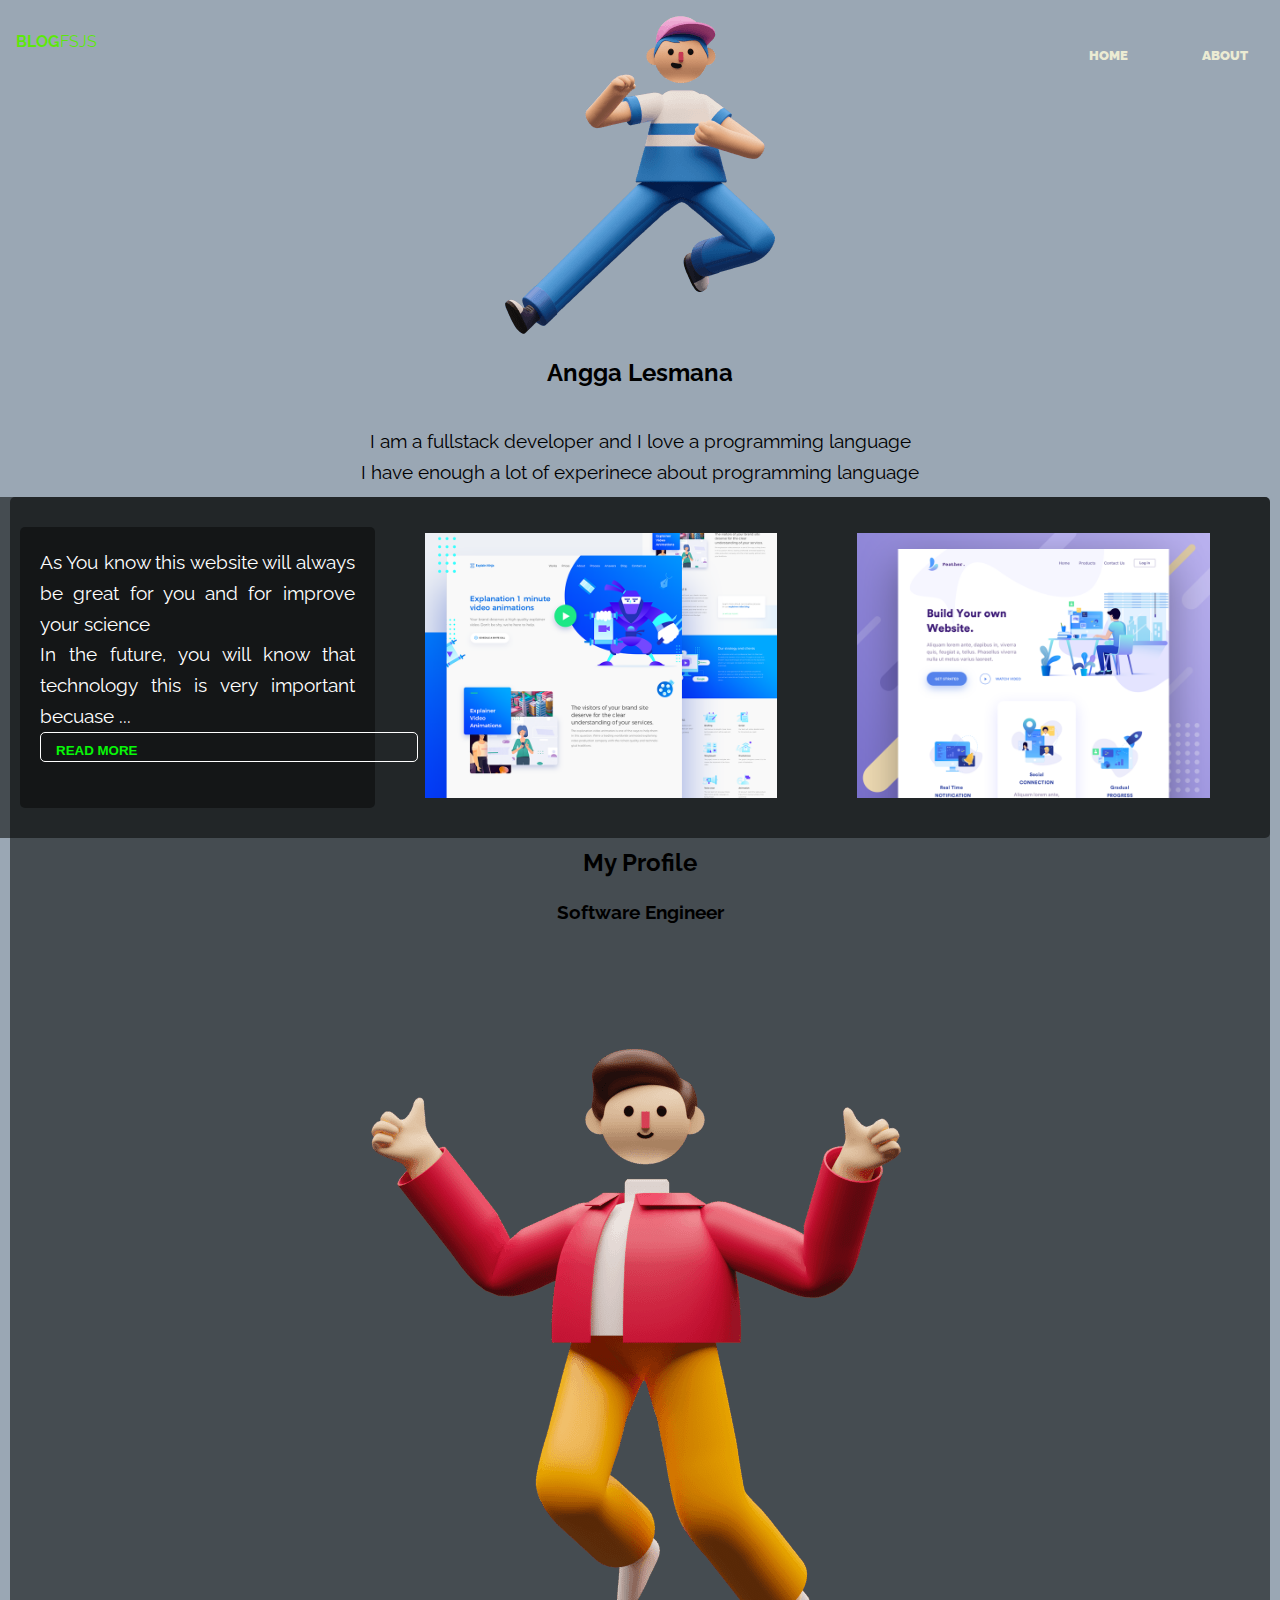
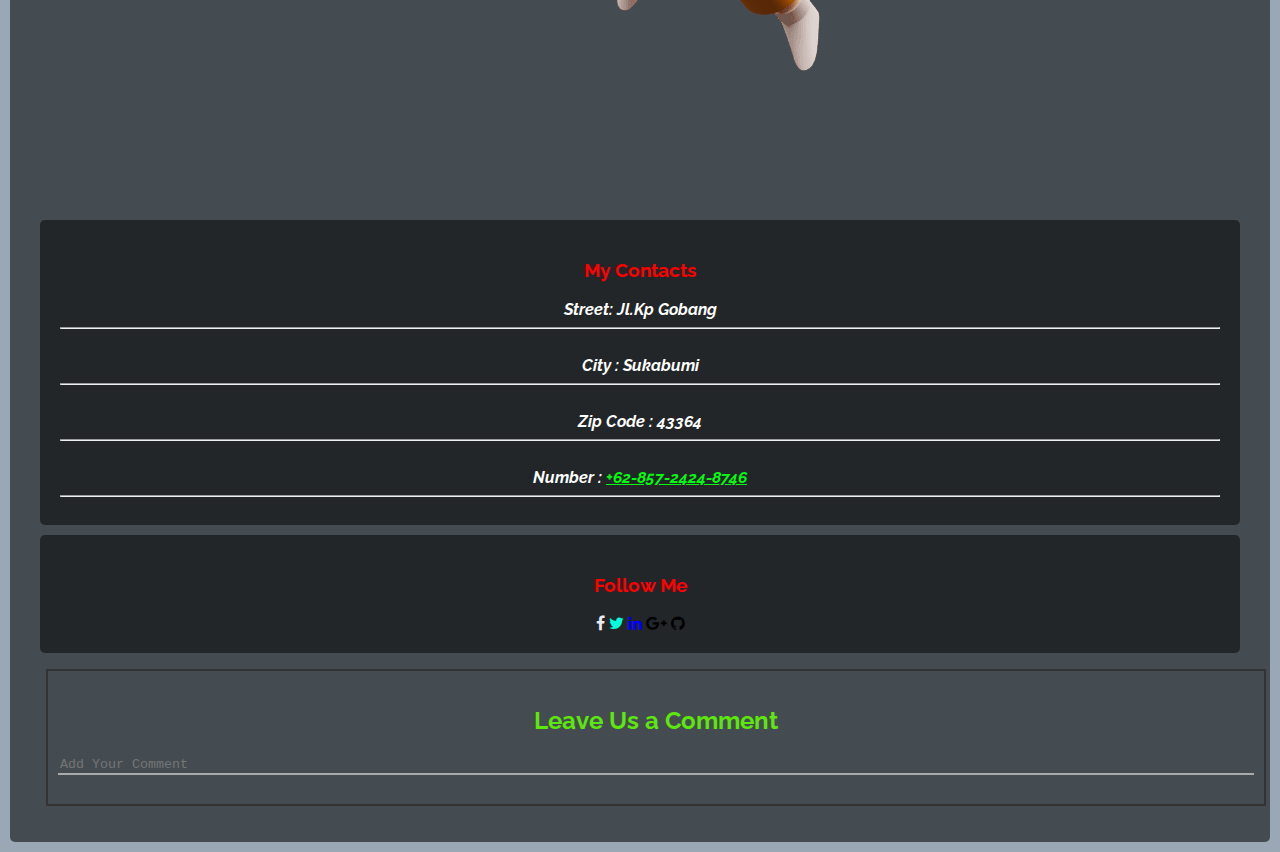
<file: aboutMe.html>
<!DOCTYPE html>
<html lang="en">

<head>
	<meta charset="UTF-8">
	<meta name="viewport" content="width=device-width, initial-scale=1.0">
	<meta name="description" content="About me">
	<title>Document</title>
	<link rel="shortcut icon" href="./css/favicon.ico" type="image/x-icon">
	<link rel="stylesheet" href="./css//font//css/font-awesome.css">
	<link rel="stylesheet" href="./css/styles.css">
</head>

<body class="about-page">
	<header>
		<h1 class="logo">Blog<span>FSJS</span></h1>

		<nav class="site-nav">
			<ul>
				<li><a href="./index.html"><i class="fa fa-home site-nav--icon"></i>Home</a></li>
				<li><a href="./aboutMe.html"><i class="fa fa-info site-nav--icon"></i>About</a></li>
			</ul>
		</nav>

		<div class="menu-toggle">
			<div class="hamburger"></div>
		</div>
	</header>

	<section class="home-hero-about">
		<figure>
			<img class="imageBlueMan" src="./img/who-we-are.jpg" alt="Icon Header">
		</figure>
		<section class="name">
			<h2>Angga Lesmana</h2>
			<i class="fa fa-love-circle"></i>
			<article>
				<p class="about-conten">I am a fullstack developer and I love a programming language <br /> I have
					enough a lot of experinece about programming language </p>
			</article>
		</section>
	</section>

	<aside class="left sidebar">
		<div class="section card card-right">
			<article class="card text-about">
				<p>As You know this website will always be great for you and for improve your science <br />
					In the future, you will know that technology this is very important becuase <span
						id="dots">...</span><span id="more"> <br />
						Ahhhh ! Here we will being your solution for your business in the future
						in the technology lorem  Lorem ipsum dolor sit, amet consectetur adipisicing elit. Fuga in facere sint quidem maxime debitis ipsum quaerat assumenda? Modi iusto vitae animi mollitia unde quis temporibus id exercitationem aliquam quibusdam?</span>
				</p>
				<button id="btnReadMore" onclick="myReadMore();" type="submit">Read More</button>
			</article>

			<figure>
				<img src="./img/webDesign6.png" alt="test">
			</figure>
			<figure>
				<img src="./img/webDesign5.jpg" alt="test">
			</figure>
		</div>
	</aside>

	<aside class="right-column">
		<div class="card">
			<h2>My Profile</h2>

			<p><strong> Software Engineer </strong>
			<figure class="img-icon">
				<img src="./img/icon/person.png" alt="I am" />
			</figure>

			<div class="card">
				<h3>My Contacts</h3>
				<address class="address">
					<strong>Street: Jl.Kp Gobang
						<hr><br />
						City : Sukabumi
						<hr> <br />
						Zip Code : 43364
						<hr> <br />
						Number : <a href="" class="number">+62-857-2424-8746</a>
						<hr>
					</strong>
				</address>

				</span>
				</h3>

			</div>

			<div class="card">
				<h3>Follow Me</h3>
				<i class="fa fa-facebook"></i>
				<i class="fa fa-twitter"></i>
				<i class="fa fa-linkedin"></i>
				<i class="fa fa-google-plus"></i>
				<i class="fa fa-github"></i>
			</div>
			<header class="containerComment">
                <h2>Leave Us a Comment</h2>
                <form id="form-comment">
                    <textarea placeholder='Add Your Comment' id="need"></textarea>
                    <section class="btn">
                        <input type="submit" value='Comment'>
                        <button id='clear'>Cancel</button>
                    </section>
                </form>
            </header>
		</div>
		
	</aside>




	<script src="https://code.jquery.com/jquery-2.2.4.min.js"
		integrity="sha256-BbhdlvQf/xTY9gja0Dq3HiwQF8LaCRTXxZKRutelT44=" crossorigin="anonymous"></script>
	<script src="js/script.js"></script>
</body>

</html>
</file>
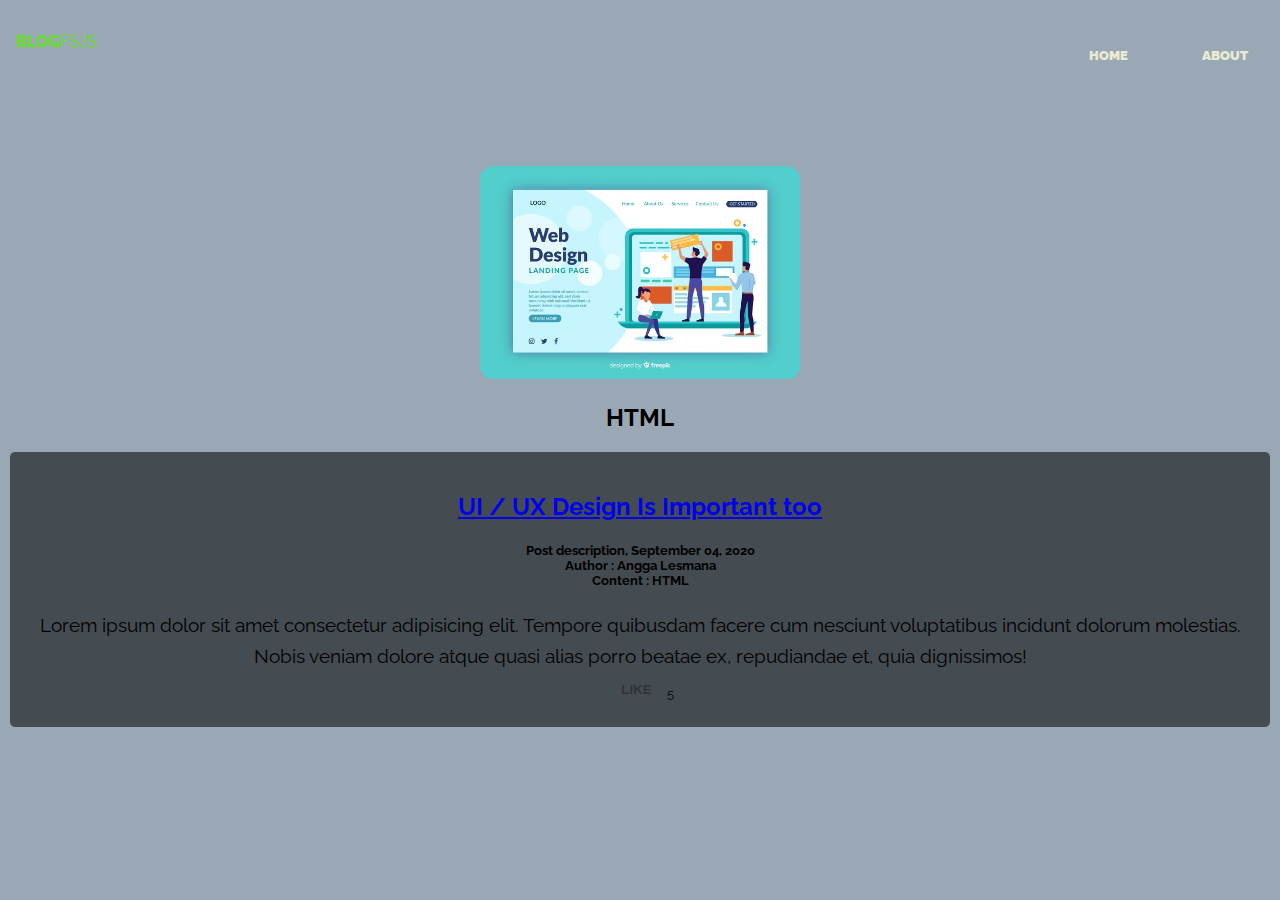
<file: postPage.html>
<!DOCTYPE html>
<html lang="en">

<head>
    <meta charset="UTF-8">
    <meta name="viewport" content="width=device-width, initial-scale=1.0">
    <meta name="description" content="About me">
    <title>Document</title>
    <link rel="shortcut icon" href="./css/favicon.ico" type="image/x-icon">
    <link rel="stylesheet" href="./css/styles.css">
</head>

<body class="about-page">
    <header>
        <h1 class="logo" id="headerText">Blog<span>FSJS</span></h1>

        <nav class="site-nav">
            <ul>
                <li><a href="./index.html"><i class="fa fa-home site-nav--icon"></i>Home</a></li>
                <li><a href="./aboutMe.html"><i class="fa fa-info site-nav--icon"></i>About</a></li>
            </ul>
        </nav>

        <div class="menu-toggle">
            <div class="hamburger"></div>
        </div>
    </header>

    <main class="home-hero-about">
        <figure class="image-profile">
            <img src="./img/html.png" alt="who am I" />
        </figure>
    </main>


    <!-- Sidebar -->
    <aside class="sidebar-postpage">
        <article class="name">
            <h2>HTML</h2>
            <section class="card">
                <h2><a href="#">UI / UX Design Is Important too</a></h2>
                <h5>Post description, September 04, 2020 <br />Author : Angga Lesmana <br />Content : HTML
                </h5>
                
                <main">
                    <p>Lorem ipsum dolor sit amet consectetur adipisicing elit. Tempore quibusdam facere cum nesciunt
                        voluptatibus incidunt dolorum molestias. Nobis veniam dolore atque quasi alias porro beatae ex,
                        repudiandae et, quia dignissimos!</p>
                    <button onclick="addLike();">Like</button><sub id="like">5</sub>
                    </main>
            </section>
          
    </aside>
    <!-- Main -->
    </div>



    <script src="https://code.jquery.com/jquery-2.2.4.min.js"
        integrity="sha256-BbhdlvQf/xTY9gja0Dq3HiwQF8LaCRTXxZKRutelT44=" crossorigin="anonymous"></script>
    <script src="js/script.js"></script>
</body>

</html>
</file>
<file: css/styles.css>
/* GOOGLE FONTS */
@import url('https://fonts.googleapis.com/css?family=Raleway:300,400,700,900');

/* SELEactionLL */
* {
	box-sizing: border-box;
	transition: all ease-in-out 250ms;
}

body {
	margin: 0;
	font-family: 'Raleway', sans-serif;
	text-align: center;
	background-color: #eeeeee;

}

/* aside page */
/* Aside Column */



.card {
	background-color: white;
	border-radius: 5px;
}

img {
	max-width: 100%;
	height: auto;
}

.imageHeader img {
	position: absolute;
}

/* accordin */

/* footer */

.social-section i {
	font-size: 25px;
	margin: 10px;
}

button {
	background: transparent;
	border: none;
}

.clearfix::after,
section::after,
footer::after {
	content: '';
	display: block;
	clear: both;
}

.text {
	color: #222222;
	background-color: #f3f3f3;
	border-radius: 4px;
	margin-bottom: 3rem;
}

.text-box {
	width: calc(100% - 100px);
}

/* about page sidebar*/
.card-right {
	width:30%;
	float: right;
	display:flex;
	flex-direction: row;
}


/* readmore */
.card {
	padding: 20px;
	background-color: #0a0c0c96;
	margin-top: 20px;
	margin: 10px;
}

#btnReadMore {
	width: 120%;
	height: 30px;
	border: 1px solid white;
	color: rgb(8, 247, 8);
	font-weight: bold;
	border-radius: 5px;
	cursor: pointer;
	text-align: left;
}

#btnReadMore:hover {
	background-color: rgba(255, 255, 255, 0.616);
	box-shadow: 5px 10px 20px rgb(235, 226, 226);
}

#more {
	display: none;
}


/* Column system
=================== */

[class^=col-] {
	width: 100%;
	margin-top: 1em;
}

[class^=col-]:first-child {
	margin-top: 0;
}


/* NavBar */

.container {
	width: 100%;
	max-width: 1000px;
	margin: 0 auto;
}

header {
	background: transparent;
	color: #5de70c;
}
.logo img{
	width: 120px;
}

header::after {
	content: '';
	clear: both;
	display: block;
	background-color: blue;
}

.logo {
	float: left;
	font-size: 1rem;
	margin: 0;
	text-transform: uppercase;
	font-weight: 700;
}

.logo span {
	font-weight: 400;
}

.site-nav {
	position: absolute;
	top: 100%;
	right: 0%;
	background: #2d312c;
	clip-path: circle(0px at top right);
	transition: clip-path ease-in-out 700ms;
	/*   display: none; */
}

/* notification */
.choose {
	margin-top: 0;
}

.message-angga {
	background-color: rgb(253, 236, 0);
	color: black;
	font-weight: bold;
	cursor: pointer;
	display: flex;
	flex-direction: column;
	margin-top: 10px;
	width: 90%;
	height: 45px;
	border-radius: 5px;
	border: none;

}

.message-badru {
	background-color: rgb(253, 236, 0);
	color: black;
	font-weight: bold;
	cursor: pointer;
	display: flex;
	flex-direction: column;
	margin-top: 20px;
	width: 90%;
	height: 45px;
	border-radius: 5px;
	border: none;
}

.message-irfan {
	background-color: rgb(253, 236, 0);
	color: black;
	font-weight: bold;
	cursor: pointer;
	display: flex;
	flex-direction: column;
	margin-top: 30px;
	height: 45px;
	border-radius: 5px;
	border: none;
	width: 90%;
}

button .close {
	color: black;
	font-weight: bold;
	font-size: 20px;
	margin-top: -30px;
	margin-left: 310px;
}



/* Navbar */


.site-nav--open {
	clip-path: circle(250% at top right);
	margin: 0;
	/*   display: block; */
}

.site-nav ul {
	margin: 0;
	padding: 0;
	list-style: none;
}

.site-nav li {
	border-bottom: 1px solid #575766;
}

.site-nav li:last-child {
	border-bottom: none;
}

.site-nav a {
	color: #EBEBD3;
	display: block;
	padding: 2em 4em 2em 1.5em;
	text-transform: uppercase;
	text-decoration: none;
}

.site-nav a:hover,
.site-nav a:focus {
	background: #E4B363;
	color: #c4fb6d;
}

.site-nav--icon {
	display: inline-block;
	font-size: 1.5em;
	margin-right: 1em;
	width: 1.1em;
	text-align: right;
	color: rgba(12, 133, 123, 0.4);
}

.menu-toggle {
	padding: 1em;
	position: absolute;
	top: .5em;
	right: .5em;
	cursor: pointer;
}

.hamburger,
.hamburger::before,
.hamburger::after {
	content: '';
	display: block;
	background: #EBEBD3;
	height: 3px;
	width: 1.75em;
	border-radius: 3px;
	transition: all ease-in-out 500ms;
}

.hamburger::before {
	transform: translateY(-6px);
}

.hamburger::after {
	transform: translateY(3px);
}

.open .hamburger {
	transform: rotate(45deg);
}

.open .hamburger::before {
	opacity: 0;
}

.open .hamburger::after {
	transform: translateY(-3px) rotate(-90deg);
}

@media (min-width: 700px) {

	.accordion {
		display: none;
	}

	.active,
	.accordion:hover {
		background-color: #ccc;
	}

	.panel {

		display: none;
		background-color: white;
		overflow: hidden;
	}

	.menu-toggle {
		display: none;
	}

	.imageHeader img {
		display: none;

	}

	.imageBlueMan img {
		position: relative;
		display: none;
	}

	.close {
		margin-left: 220px;
	}

	.left-column,
	.right-column {
		width: 100%;
		padding: 0px;
	}

	/* comment yang ada di javascript */
	.isi-comment {
		border: solid 1px rgb(234, 0, 255);
		width: 140px;
		height: 125px;
		color: white;
	}

	.isi-comment a {
		color: white;
	}

	/* comment AboutPage */
	.containerComment {
		width: 100%;
		border: 2px solid #333;
		padding: 15px 10px;
		position: relative;
	}

	.container h2 {
		text-align: center;
		margin-bottom: 15px
	}

	textarea {
		height: 20px;
		width: 100%;
		border: none;
		border-bottom: 2px solid #aaa;
		background-color: transparent;
		margin-bottom: 10px;
		resize: none;
		outline: none;
		transition: .5s
	}

	input[type="submit"],
	button {
		padding: 10px 15px;
		border: none;
		outline: none;
		border-radius: 5px;
		text-transform: uppercase;
		font-weight: bold;
		cursor: pointer;
	}

	input[type="submit"] {
		color: #fff;
		background-color: #273c75
	}

	button {
		color: #333;
		background-color: transparent
	}

	.btn {
		display: none
	}


	.fa-twitter {
		color: rgb(0, 255, 221);
	}

	.fa-facebook {
		color: rgb(234, 234, 245);
	}

	.fa-linkedin {
		color: blue;
	}

	.fa-google {
		color: red;
	}

	/* According ViewUs */
	.accordion {
		background-color: rgba(3, 7, 2, 0.562);
		color: rgb(221, 17, 228);
		cursor: pointer;
		padding: 18px;
		width: 100%;
		border: none;
		text-align: center;
		outline: none;
		font-size: 15px;
		transition: 0.4s;
		margin: 10px;
	}

	.active,
	.accordion:hover {
		background-color: #ccc;
	}

	.panel {
		padding: 0 18px;
		display: none;
		background-color: white;
		overflow: hidden;
	}

	.panel p {
		color: rgb(49, 248, 9);
	}

	/* aside / sidebar */


	/*navbar*/
	.site-nav {
		height: auto;
		position: relative;
		background: transparent;
		float: right;
		clip-path: initial;
	}

	.site-nav li {
		display: inline-block;
		border: none;
	}

	.site-nav a {
		padding: 0;
		margin-left: 3em;
	}

	.site-nav a:hover,
	.site-nav a:focus {
		background: transparent;
	}

	.site-nav--icon {
		display: none;
	}

}


@media (min-width: 40rem) {

	.accordion {
		background-color: rgba(3, 7, 2, 0.562);
		color: rgb(221, 17, 228);
		cursor: pointer;
		padding: 18px;
		width: 100%;
		border: none;
		text-align: center;
		outline: none;
		font-size: 15px;
		transition: 0.4s;
		margin: 10px;
	}

	.active,
	.accordion:hover {
		background-color: #ccc;
	}

	.panel {
		padding: 0 18px;
		display: none;
		background-color: white;
		overflow: hidden;
	}

	.imageHeader img {
		position: absolute;
		margin: 0 auto;

	}

	[class^=col-] {
		float: left;
		padding: 0 .5em;
		margin-top: 0;
	}

	[class^=col-]:first-child {
		padding-left: 0;
	}

	[class^=col-]:last-child {
		padding-right: 0;
	}

	.close {
		margin-left: 120px;
	}

	.col-3 {
		width: 50%;
	}

}

/* AboutPage */
.contenAbout {
	background-color: rgb(191, 191, 207);
	width: 60%;
	height: 450px;
	margin: 0 auto;
}

.text-about {
	color: white;
	text-align: justify;
}

.address {
	color: white;
}

.number {
	color: rgb(3, 250, 16);
}

.card-right {
	width: 100%;
	float: right;
}

.card h3 {
	color: red;
}

.headerAboutMe {
	position: relative;
	width: 90%;
	background-color: rgba(0, 0, 0, 0.521);
	margin: 0 auto;
}


input[type=text],
select {
	width: 30%;
	padding: 12px 20px;
	margin: 8px 0;
	display: inline-block;
	border: 1px solid #ccc;
	border-radius: 4px;
	box-sizing: border-box;
}


/* typography */

h1 {
	font-weight: 300;
	font-size: 1.7rem;
	margin-top: 0;
}

p {
	margin-top: 0;
	line-height: 1.5;
}

p:last-of-type {
	margin-bottom: 0;
}

.title {
	font-size: 2.5rem;
	margin-bottom: 1.5em;
	font-weight: 900;
	margin-top: 1em;
}

.title span {
	font-weight: 300;
	display: block;
	font-size: .9em;
}

.title-action {
	margin: 0 0 .5em;
}


@media (min-width:60rem) {

	.accordion {
		background-color: rgba(3, 7, 2, 0.562);
		color: rgb(221, 17, 228);
		cursor: pointer;
		padding: 18px;
		width: 100%;
		border: none;
		text-align: center;
		outline: none;
		font-size: 15px;
		transition: 0.4s;
		margin: 10px;
	}

	.active,
	.accordion:hover {
		background-color: #ccc;
	}

	.panel {
		padding: 0 18px;
		display: none;
		background-color: white;
		overflow: hidden;
	}

	p {
		font-size: 1.2rem;
		line-height: 1.6;
	}

	.imageHeader img {
		display: none;

	}

	.title {
		font-size: 3.7rem;
	}
}

/* buttons */

.button {
	display: inline-block;
	font-size: 1.15rem;
	text-decoration: none;
	text-transform: uppercase;
	border-width: 2px;
	border-style: solid;
	padding: 0.5em 1.75em;
}

@media (min-width: 60rem) {

	.accordion {
		background-color: rgba(3, 7, 2, 0.562);
		color: rgb(221, 17, 228);
		cursor: pointer;
		padding: 18px;
		width: 100%;
		border: none;
		text-align: center;
		outline: none;
		font-size: 15px;
		transition: 0.4s;
		margin: 10px;
	}

	.active,
	.accordion:hover {
		background-color: #ccc;
	}

	.panel {
		padding: 0 18px;
		display: none;
		background-color: white;
		overflow: hidden;
	}

	.button {
		font-size: 1.5rem;
	}

	.imageHeader img {
		display: none;


	}
}

.button-small {
	font-size: .7rem;
	font-weight: 700;
}

.button-accent {
	color: #c4fb6d;
	border-color: #c4fb6d;
}

.button-accent:hover,
.button-accent:focus {
	background: #c4fb6d;
	box-shadow: 10px 10px 20px rgb(82, 250, 82);
	color: #232323;
}

.button-dark {
	color: #232323;
	border-color: #232323;
}

.button-dark:hover,
.button-dark:focus {
	background: #232323;
	color: #c4fb6d;
}


/* header
=================== */

header {
	position: absolute;
	left: 0;
	right: 0;
	margin: 1em;
}

nav ul {
	margin: 0;
	padding: 0;
	list-style: none;
}

nav li {
	display: inline-block;
	margin: 1em;
	color: black;
}

nav a {
	font-weight: 900;
	text-decoration: none;
	padding: .5em;
	text-transform: uppercase;
	font-size: .8rem;
}

nav a:hover,
nav a:focus {
	color: rgb(51, 245, 12);
}

/* toDoList */


@media (min-width:60rem) {
	.logo {
		float: left;
	}

	.accordion {
		background-color: rgba(3, 7, 2, 0.562);
		color: rgb(221, 17, 228);
		cursor: pointer;
		padding: 18px;
		width: 100%;
		border: none;
		text-align: center;
		outline: none;
		font-size: 15px;
		transition: 0.4s;
		margin: 10px;
	}

	.active,
	.accordion:hover {
		background-color: #ccc;
	}

	.panel {
		padding: 0 18px;
		display: none;
		background-color: white;
		overflow: hidden;
	}

	.imageHeader img {
		display: none;


	}

	nav {
		float: right;
	}
}


/* hero-home
=================== */

.home-hero {
	background-image: url('/img/minion.png');
	background-size: 350px;
	background-position-x: 10vw;
	background-position: center;
	padding: 10em 0;
	color: #c4fb6d;
}

.home-hero .name {
	background: #0bf0cd2f;
	background-size: cover;
	background-position: center;
	padding: 10em 0;
	color: #c4fb6d;
	font-size: 35px;
}

.image-profile img {
	border-radius: 13px;
	width: 320px;
	margin-top: 150px;
}

.about-page {
	background-color: #9aa7b4;
	margin: 0;

}



@media (min-width: 60rem) {
	.accordion {
		background-color: rgba(3, 7, 2, 0.562);
		color: rgb(221, 17, 228);
		cursor: pointer;
		padding: 18px;
		width: 100%;
		border: none;
		text-align: center;
		outline: none;
		font-size: 15px;
		transition: 0.4s;
		margin: 10px;
	}

	.active,
	.accordion:hover {
		background-color: #ccc;
	}

	.panel {
		padding: 0 18px;
		display: none;
		background-color: white;
		overflow: hidden;
	}

	.home-hero {
		height: 100vh;
		padding-top: 35vh;
	}

	.imageHeader img {
		display: none;


	}
}


/* hero-home
=================== */

.home-about-textbox {
	background-color: #232323d7;
	padding: 4em;
	width: 100vw;
	margin-left: -2.5%;
	outline: 2px solid #c4fb6d;
	outline-offset: -2.5em;
	color: #FFF;
	position: relative;
}

.home-about-textbox h1 {
	color: #c4fb6d;
	position: absolute;
	left: 50%;
	transform: translateX(-50%);
	top: .75em;
	background: #232323;
	padding: 0 .145em;
}

@media (min-width: 25rem) {
	h1 {
		font-size: 2rem;
	}

	.accordion {
		background-color: rgba(3, 7, 2, 0.562);
		color: rgb(221, 17, 228);
		cursor: pointer;
		padding: 18px;
		width: 100%;
		border: none;
		text-align: center;
		outline: none;
		font-size: 15px;
		transition: 0.4s;
		margin: 10px;
	}

	.active,
	.accordion:hover {
		background-color: #ccc;
	}

	.panel {
		padding: 0 18px;
		display: none;
		background-color: white;
		overflow: hidden;
	}

	.imageHeader img {
		display: none;


	}

	.home-about-textbox {
		padding: 5.5em;
	}

	.home-about-textbox h1 {
		top: .6em;
		padding: 0 .325em;
	}
}

@media (min-width: 60rem) {
	h1 {
		font-size: 2.5rem;
	}

	.imageHeader img {
		position: absolute;
		margin: 0 auto;

	}

	.home-about {
		background-image: url(../img/who-we-are.jpg);
		background-repeat: no-repeat;
		padding-bottom: 10em;
	}

	.home-about-textbox {
		width: 50%;
		padding: 7em;
		outline-offset: -3.75em;
		margin-left: -2.5%;
		top: -5em;
		text-align: left;
		box-shadow: 0 0 4em 0 rgba(0, 0, 0, .3);
	}

	.home-about-textbox h1 {
		top: .75em;
		left: 6rem;
		transform: translateX(0);
	}


}



/* portfolio
=================== */

.portfolio {
	margin: 3em 0 0;
}

.port-item {
	margin: 0;
	position: relative;
}

.port-item img {
	display: block;
}

.port-desc {
	position: absolute;
	z-index: 100;
	bottom: 0em;
	left: 0em;
	right: 0em;
	color: white;
	background: rgba(0, 0, 0, .6);
	padding-bottom: 2em;
}

.port-desc p {
	margin: 1em;
}

@media (min-width: 37rem) {

	.accordion {
		background-color: rgba(3, 7, 2, 0.562);
		color: rgb(221, 17, 228);
		cursor: pointer;
		padding: 18px;
		width: 100%;
		border: none;
		text-align: center;
		outline: none;
		font-size: 15px;
		transition: 0.4s;
		margin: 10px;
	}

	.active,
	.accordion:hover {
		background-color: #ccc;
	}

	.panel {
		padding: 0 18px;
		display: none;
		background-color: white;
		overflow: hidden;
	}

	.port-item {
		width: 50%;
		float: left;
	}

	.imageHeader img {
		position: absolute;
		margin: 0 auto;

	}
}

@media (min-width: 60rem) {

	.accordion {
		background-color: rgba(3, 7, 2, 0.562);
		color: rgb(221, 17, 228);
		cursor: pointer;
		padding: 18px;
		width: 100%;
		border: none;
		text-align: center;
		outline: none;
		font-size: 15px;
		transition: 0.4s;
		margin: 10px;
	}

	.active,
	.accordion:hover {
		background-color: #ccc;
	}

	.panel {
		padding: 0 18px;
		display: none;
		background-color: white;
		overflow: hidden;
	}

	.port-item {
		width: 33.3333334%;
		overflow: hidden;
	}

	.imageHeader img {
		position: absolute;
		margin: 0 auto;

	}

	.port-desc {
		transform: translateY(150%);
	}

	.port-item:hover .port-desc {
		transform: translateY(0%);
	}
}

/* action
=================== */

.action {
	background-color: #eeeeee;
	padding: 5em 0;
}

/* Footer
=================== */

footer {
	background: #393e46;
	color: #fff;
	padding: 5em 0;
}

/* // */
</file>
